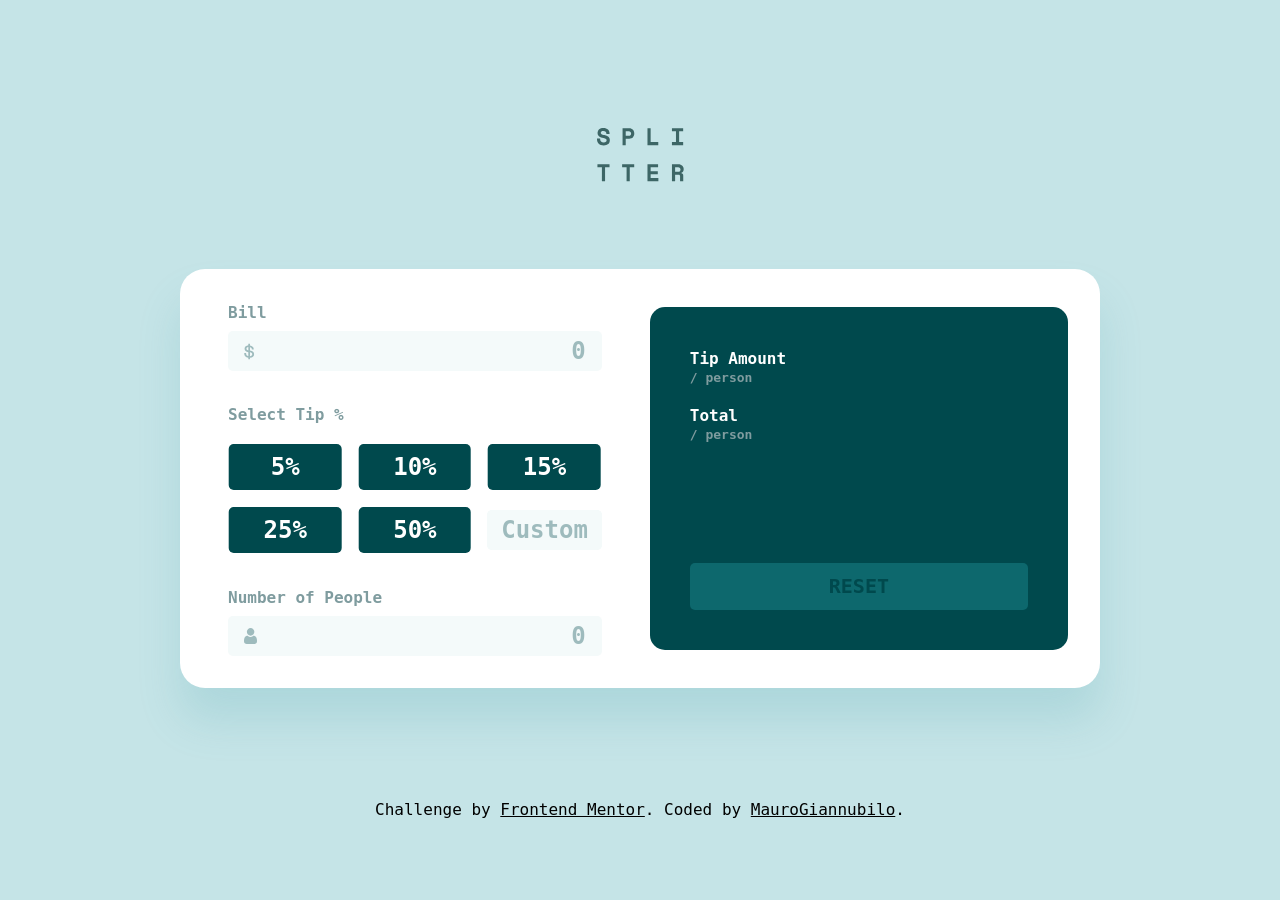
<file: index.html>
<!DOCTYPE html>
<html lang="en">
  <head>
    <meta charset="UTF-8">
    <meta name="viewport" content="width=device-width, initial-scale=1.0"> <!-- displays site properly based on user's device -->

    <link rel="icon" type="image/png" sizes="32x32" href="./images/favicon-32x32.png">

    <link rel="preconnect" href="https://fonts.googleapis.com">
    <link rel="preconnect" href="https://fonts.gstatic.com" crossorigin>
    <link href="https://fonts.googleapis.com/css2?family=Asimovian&display=swap" rel="stylesheet">
    
    <title>Frontend Mentor | Tip calculator app</title>

    <link rel="stylesheet" href="reset.css">
    <link rel="stylesheet" href="variables.css">
    <link rel="stylesheet" href="style.css">

    <script src="app.js" defer></script>
  </head>
  <body>
    <main class="main">
      <img class="main__logo" src="images/logo.svg" alt="Splitter">
      <h1 class="main__title visually-hidden">Tip calculator</h1>

      <!-- FORM PRINCIPALE -->
      <form class="form" action="">
        <!-- SEZIONE BILL -->
        <div class="form__section form__section--bill">
          <div class="form__group">

            <div class="form__label-container">

              <!-- 
                Il tag <label> collega un testo descrittivo a un input del form
                The <label> tag links a descriptive text to a form input field 
              -->
              <label for="bill" class="form__label">Bill</label>

              <!--
                Messaggio di errore (gestito via JS)
                Elemento inline generico, usato per contenuti brevi

                Error message (handled via JS)
                Generic inline element, used for short text content
              -->
              <span id="bill-warning" class="form__warning warning-bill">Can't be empty</span>

            </div>

            <!-- 
              Campo numerico per inserire l'importo del conto.
              È un input fondamentale per il calcolo della mancia.

              Numeric input field for entering the bill amount. 
              This value is essential for calculating the tip.
            -->
            <input type="number"
              name="bill"
              id="bill"
              class="form__input form__input-bill"
              placeholder="0"
              aria-describedby="bill-warning"
            >

            <!-- 
              IT: type — Specifica che l’input accetta solo numeri.
              EN: type — Specifies that the input accepts numeric values only.
            -->

            <!-- 
              IT: name — Nome del campo, utile per la gestione dei dati del form.
              EN: name — Field name, used when processing or submitting form data.
            -->

            <!-- 
              IT: id — Identificatore univoco, necessario per collegare il <label>.
              EN: id — Unique identifier, required to associate the field with its <label>.
            -->

            <!-- 
              IT: class — Classi BEM utilizzate per lo styling modulare e scalabile.
              EN: class — BEM classes used for modular and scalable styling.
            -->

            <!-- 
              IT: placeholder — Valore di esempio mostrato quando il campo è vuoto.
              EN: placeholder — Example value shown when the field is empty.
            -->

            <!-- 
              IT: aria-describedby — Collega l’input a un messaggio di supporto o errore,
                  migliorando l’accessibilità per gli screen reader.
              EN: aria-describedby — Links the input to a helper or error message,
                  improving accessibility for screen readers.
            -->

          </div>

          <!-- SEZIONE TIP -->
          <!-- 
            IT: <fieldset> — Raggruppa campi correlati all’interno di un form.
                Migliora la struttura semantica e l’accessibilità, soprattutto
                quando si usano radio button o checkbox. Da usare insieme a <legend>.
                
            EN: <fieldset> — Groups related form fields together.
                Enhances semantic structure and accessibility, especially
                when using radio buttons or checkboxes. Typically paired with <legend>.
          -->
          <fieldset class="form__group form__group--tip">
            <!-- Legend per accessibilità -->
            <legend class="form__label form__label-tip">Select Tip %</legend>

            <div class="form__tip-options">
              <label class="form__tip-label" for="tip-5">
                <input 
                  type="radio"
                  name="tip"
                  id="tip-5"
                  value="5"
                  class="form__tip-input"
                />
                5%
              </label>

              <label class="form__tip-label" for="tip-10">
                <input 
                  type="radio"
                  name="tip"
                  id="tip-10"
                  value="10"
                  class="form__tip-input"
                />
                10%
              </label>

              <label class="form__tip-label" for="tip-15">
                <input 
                  type="radio"
                  name="tip"
                  id="tip-15"
                  value="15"
                  class="form__tip-input"
                />
                15%
              </label>

              <label class="form__tip-label" for="tip-25">
                <input 
                  type="radio"
                  name="tip"
                  id="tip-25"
                  value="25"
                  class="form__tip-input"
                />
                25%
              </label>

              <label class="form__tip-label" for="tip-50">
                <input 
                  type="radio"
                  name="tip"
                  id="tip-50"
                  value="50"
                  class="form__tip-input"
                />
                50%
              </label>

              <!-- Campo per inserire una percentuale personalizzata -->
              <label 
                class="form__tip-label form__tip-label-custom" 
                for="tip-custom"
                aria-label="Custom tip">

                <input 
                  type="number"
                  name="tip-custom"
                  id="tip-custom"
                  class="form__input form__input--custom"
                  placeholder="Custom"
                />
              </label>
            </div>
          </fieldset>

          <!-- SEZIONE PEOPLE -->
          <div class="form__group form__group--people">
            <div class="form__label-container">
              <label for="people" class="form__label">Number of People</label>
              <span id="people-warning" class="form__warning warning-people">Can't be empty</span>
            </div>
            <input 
              type="number"
              name="people"
              id="people"
              class="form__input form__input-people"
              placeholder="0"
              aria-describedby="people-warning"
            />
          </div>
        </div>

        <div class="form__results">
          <div class="form__results-wrap">
            <div class="form__result">
              <label for="tip-amount" class="form__result-label">
                Tip Amount <span>/ person</span>
              </label>
              <output 
                id="tip-amount"
                class="form__result-output"
                aria-live="polite"
                aria-atomic="true"
                $0.00>
              </output>
            </div>

            <div class="form__result">
              <label for="total" class="form__result-label">
                Total <span>/ person</span>
              </label>
              <output 
                id="total"
                class="form__result-output"
                aria-live="polite"
                aria-atomic="true"
                $0.00>
              </output>             
            </div>
          </div>

          <button type="reset" class="form__button">Reset</button>
        </div>

      </form>
    </main>

    <footer class="attribution">
      Challenge by <a href="https://www.frontendmentor.io?ref=challenge" target="_blank">Frontend Mentor</a>. 
      Coded by <a href="#">MauroGiannubilo</a>.
    </footer>

  </body>
</html>
</file>
<file: variables.css>
/* ===============================
   VARIABLES — Global Design System
   =============================== */

:root {
  /* --- COLORS --- */
  --Strong-cyan: hsl(172, 67%, 45%);
  --Very-dark-cyan: hsl(183, 100%, 15%);
  --dark-cyan: hsl(183, 78%, 24%);
  --Dark-grayish-cyan: hsl(186, 14%, 43%);
  --Grayish-cyan: hsl(184, 14%, 56%);
  --light-cyan: hsl(172, 61%, 77%);
  --Light-grayish-cyan: hsl(185, 41%, 84%);
  --Very-light-grayish-cyan: hsl(189, 41%, 97%);
  --White: hsl(0, 0%, 100%);
  --light-red: hsl(13, 70%, 61%);
}
</file>
<file: style.css>
/* ============================================================
   BODY LAYOUT & GLOBAL STYLING
============================================================ */

/* Main layout: centered column, custom background, mono font */
body {
  font-family: "Space Mono", monospace;
  background-color: var(--Light-grayish-cyan);
  display: flex;
  flex-direction: column;
  align-items: center;
  justify-content: center;
}

/* ============================================================
   MAIN CONTAINER
============================================================ */

/* Central wrapper with max width and vertical spacing */
.main {
  display: flex;
  flex-direction: column;
  align-items: center;
  gap: 2.5rem;
  margin-block-start: 3.125rem;
  width: 100%;
  max-width: 57.5rem;
}

/* ============================================================
   FORM CONTAINER
============================================================ */

/* Main form card: centered, padded, rounded, with shadow */
.form {
  display: flex;
  flex-direction: column;
  justify-content: center;
  align-items: center;
  gap: 2rem;
  background-color: var(--White);
  box-shadow: 0 2rem 2.6875rem rgba(79, 166, 175, 0.200735);
  border-radius: 1.5625rem 1.5625rem 0 0;
  padding-inline: 1.5rem;
  padding-block: 2rem;
  width: 100%;
}

/* Section inside the form: stacked layout with spacing */
.form__section {
  display: flex;
  flex-direction: column;
  flex-wrap: wrap;
  gap: 2rem;
  width: 100%;
}

/* Group of label + input */
.form__group {
  display: flex;
  flex-direction: column;
  gap: 0.375rem;
}

/* Special group for tip selection */
.form__group--tip {
  padding: 0;
  border: transparent;
  gap: 1rem;
}

.form__label-tip {
  margin-bottom: 1rem;
}

/* ============================================================
   LABELS & INPUTS
============================================================ */

/* Label container with space-between alignment */
.form__label-container {
  display: flex;
  align-items: center;
  justify-content: space-between;
  flex-wrap: wrap;
}

/* Label and warning text styling */
.form__label,
.form__warning {
  font-weight: 700;
  font-size: 1rem;
  line-height: 1.5;
}

.form__label {
  color: var(--Grayish-cyan);
}

/* Hidden by default, shown on validation error */
.form__warning {
  color: var(--light-red);
  display: none;
}

/* Input fields: right-aligned, bold, with icon support */
.form__input {
  background: var(--Very-light-grayish-cyan);
  border-radius: 0.3125rem;
  border: transparent;
  padding-inline: 1rem;
  padding-block: 0.375rem;
  text-align: right;
  font-weight: 700;
  font-size: 1.5rem;
  line-height: 1.5rem;
  color: var(--Very-dark-cyan);
  width: 100%;
}

/* Focus outline for accessibility */
.form__input:focus {
  outline: 2px solid var(--Strong-cyan);
}

/* Dollar and person icons inside inputs */
.form__input-bill,
.form__input-people {
  background-repeat: no-repeat;
  background-position: 1rem center;
}

.form__input-bill {
  background-image: url("images/icon-dollar.svg");
}

.form__input-people {
  background-image: url("images/icon-person.svg");
}

/* Placeholder styling */
.form__input::placeholder {
  font-weight: 700;
  font-size: 1.5rem;
  line-height: 1.5;
  text-align: right;
  color: var(--Very-dark-cyan);
  mix-blend-mode: normal;
  opacity: 0.35;
}

.form__input--custom {
  padding-inline: 0.875rem;
  padding-block: 0.375rem;
  width: 100%;
}

/* ============================================================
   TIP SELECTION GRID
============================================================ */

/* Responsive grid for tip percentage buttons */
.form__tip-options {
  display: grid;
  place-items: center;
  grid-template-columns: repeat(auto-fit, minmax(7.375rem, 1fr));
  gap: 0.9375rem;
}

/* Tip button styling */
.form__tip-label {
  font-weight: 700;
  font-size: 1.5rem;
  line-height: 1.5;
  text-align: center;
  color: var(--White);
  position: relative;

  width: 100%;

  padding-inline: 0.875rem;
  padding-block: 0.375rem;
  z-index: 1;
  cursor: pointer;
}

/* Custom tip input */
.form__tip-label-custom {
  background: var(--Very-light-grayish-cyan);
  border-radius: 0.3125rem;
  padding: 0;
}


/* ============================================================
   RADIO BUTTON CUSTOMIZATION
============================================================ */

/* Fully custom radio buttons */
input[type="radio"] {
  z-index: -1;
  -webkit-appearance: none;
  appearance: none;
  margin: 0;
  position: absolute;
  top: 0;
  left: 0;
  font: inherit;
  color: currentColor;
  width: 100%;
  height: 100%;
  border-radius: 0.3125rem;
  border: 1px solid currentColor;
  cursor: pointer;
}

/* Background layer */
input[type="radio"]::before {
  content: "";
  width: 100%;
  height: 100%;
  position: absolute;
  top: 50%;
  left: 50%;
  transform: translate(-50%, -50%);
  border-radius: 0.3125rem;
  background-color: var(--Very-dark-cyan);
  z-index: 1;
  cursor: pointer;
}

/* Checked state */
input[type="radio"]:checked::before {
  background-color: var(--Strong-cyan);
  z-index: 1;
}

/* Hover and focus states */
input[type="radio"]:focus-visible::before {
  background-color: var(--light-cyan);
  outline: 1px solid var(--Strong-cyan);
  outline-offset: -1px;
}

input[type="radio"]:hover::before {
  background-color: var(--light-cyan);
}

input[type="radio"]:focus-visible {
  background-color: var(--light-cyan);
  outline: 1px solid var(--Strong-cyan);
  outline-offset: -1px;
}

/* ============================================================
   RESULTS PANEL
============================================================ */

/* Dark panel showing calculated results */
.form__results {
  background-color: var(--Very-dark-cyan);
  border-radius: 0.9375rem;
  padding-block-start: 2.3125rem;
  padding-inline: 1.5rem;
  padding-block-end: 1.5rem;
  display: flex;
  flex-direction: column;
  gap: 2rem;
  width: 100%;
}

.form__results-wrap {
  display: flex;
  flex-direction: column;
  gap: 1.25rem;
}

/* Result rows */
.form__result {
  display: flex;
  align-items: center;
  justify-content: space-between;
  gap: 1.25rem;
}

/* Label + sublabel */
.form__result-label {
  font-weight: 700;
  font-size: 1rem;
  line-height: 1.5;
  color: var(--White);
  display: flex;
  flex-direction: column;
}

.form__result-label span {
  font-size: 0.8125rem;
  color: var(--Grayish-cyan);
  line-height: 1;
}

/* Output number */
.form__result-output {
  font-weight: 700;
  font-size: 2rem;
  text-align: right;
  color: var(--Strong-cyan);
  line-height: 2.9375rem;
  letter-spacing: -0.666667px;
}

/* ============================================================
   BUTTON
============================================================ */

.form__button {
  background: var(--dark-cyan);
  border: transparent;
  border-radius: 0.3125rem;
  font-weight: 700;
  font-size: 1.25rem;
  line-height: 1.25;
  text-align: center;
  text-transform: uppercase;
  color: var(--Very-dark-cyan);
  cursor: pointer;
  padding: 0.5625em;
  transition: background 0.3s ease;
}

.form__button:hover {
  background: var(--light-cyan);
}

.form__button:focus {
  outline: 2px solid var(--Strong-cyan);
  outline-offset: 2px;
  background: var(--light-cyan);
}

/* ============================================================
   ACCESSIBILITY HELPERS
============================================================ */

.visually-hidden {
  position: absolute;
  width: 1px;
  height: 1px;
  margin: -1px;
  padding: 0;
  overflow: hidden;
  clip: rect(0, 0, 0, 0);
  border: 0;
}

input[type="number"] {
  -moz-appearance: textfield;
  appearance: textfield;
}

input[type="number"]::-webkit-inner-spin-button,
input[type="number"]::-webkit-outer-spin-button {
  -webkit-appearance: none;
  margin: 0;
}

/* ============================================================
   RESPONSIVE BREAKPOINTS
============================================================ */

@media screen and (min-width: 37.5rem) {
  body {
    padding-inline: 1.5rem;
  }
}

@media screen and (min-width: 46.9375rem) {
  .main {
    gap: 5.4375rem;
    margin-block-end: 6.875rem;
  }

  .form {
    flex-direction: row;
    gap: 3rem;
    padding-inline-start: 3rem;
    padding-inline-end: 2rem;
    border-radius: 1.5625rem;
  }

  .form__tip-options {
    grid-template-columns: 1fr 1fr 1fr;
  }

  .form__results {
    padding-inline: 2.5rem;
    padding-block: 2.5rem;
    gap: 7.625rem;
  }

  .form__result-output {
    font-size: 3rem;
    line-height: 4.4375rem;
    letter-spacing: -1px;
  }
}
</file>
